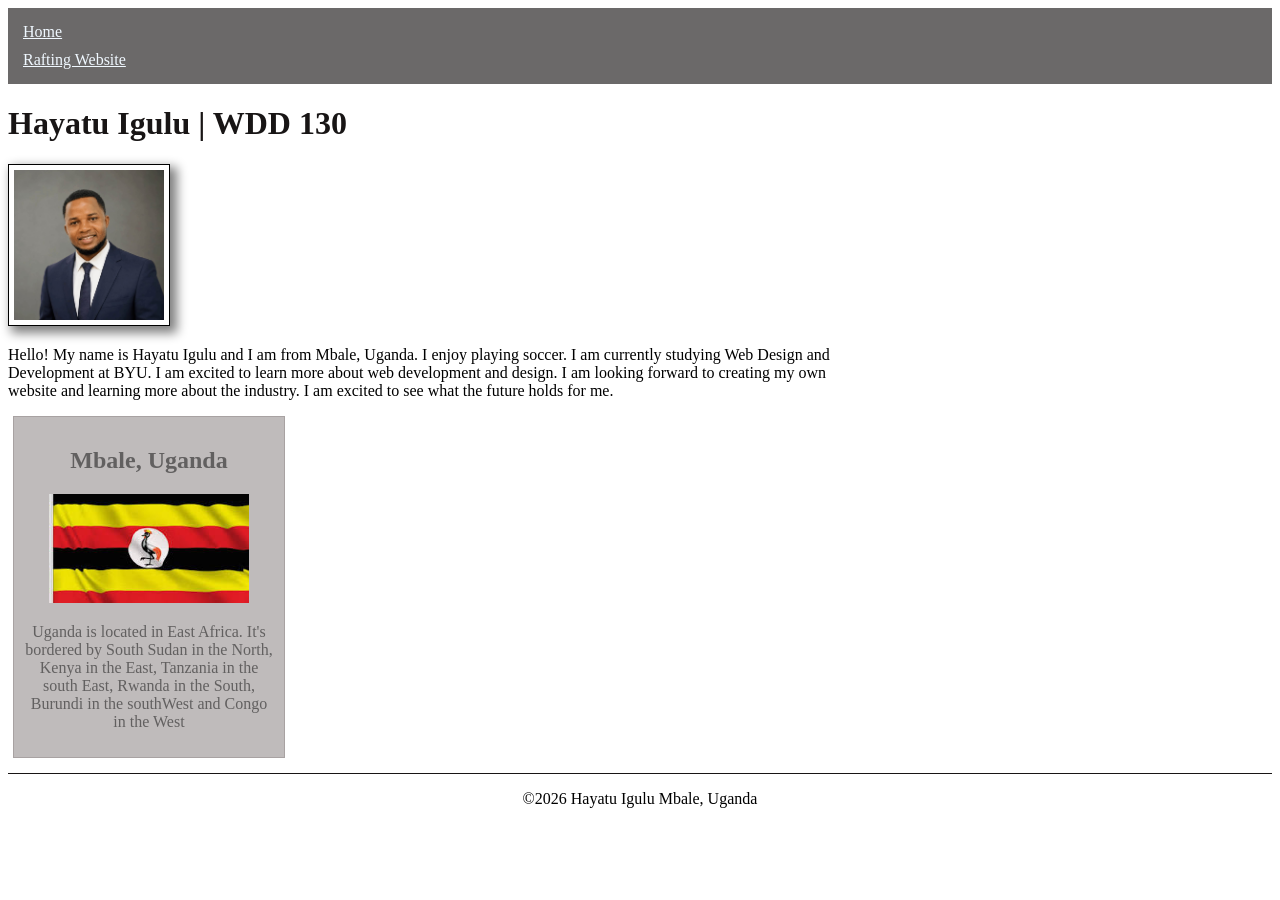
<file: index.html>
<!DOCTYPE html>
<html lang="en">

<head>
    <meta charset="UTF-8">
    <meta name="viewport" content="width=device-width, initial-scale=1.0">
    <title>Hayatu Igulu | WDD 130</title>
    <meta name="description" content="Hayatu igulu, Web foundamentals, the purpose of the page.">
    <meta name="author" content="Hayatu Igulu">
    <link rel="stylesheet" href="styles/styles.css">
</head>

<body>
    <header>
        <nav>
            <a href="#">Home</a>
            <a href="wwr/">Rafting Website</a>
        </nav>
    </header>
    <main>
        <h1>Hayatu Igulu | WDD 130</h1>
        <img src="images/profile.jpg" alt="My name is Hayatu Igulu" width="200">
        <p>Hello! My name is Hayatu Igulu and I am from Mbale, Uganda. I enjoy playing soccer.
            I am currently studying Web Design and Development at BYU.
            I am excited to learn more about web development and design.
            I am looking forward to creating my own website and learning more about the industry.
            I am excited to see what the future holds for me.
    </main>
    <aside>
        <h2>Mbale, Uganda</h2>
        <img src="images/flag.jpg" alt="">
        <p>Uganda is located in East Africa.
            It's bordered by South Sudan in the North, Kenya in the East, Tanzania in the south East,
            Rwanda in the South, Burundi in the southWest and Congo in the West</p>
    </aside>
    <footer>
        <p>&copy;2026 Hayatu Igulu Mbale, Uganda</p>
    </footer>
</body>

</html>
</file>
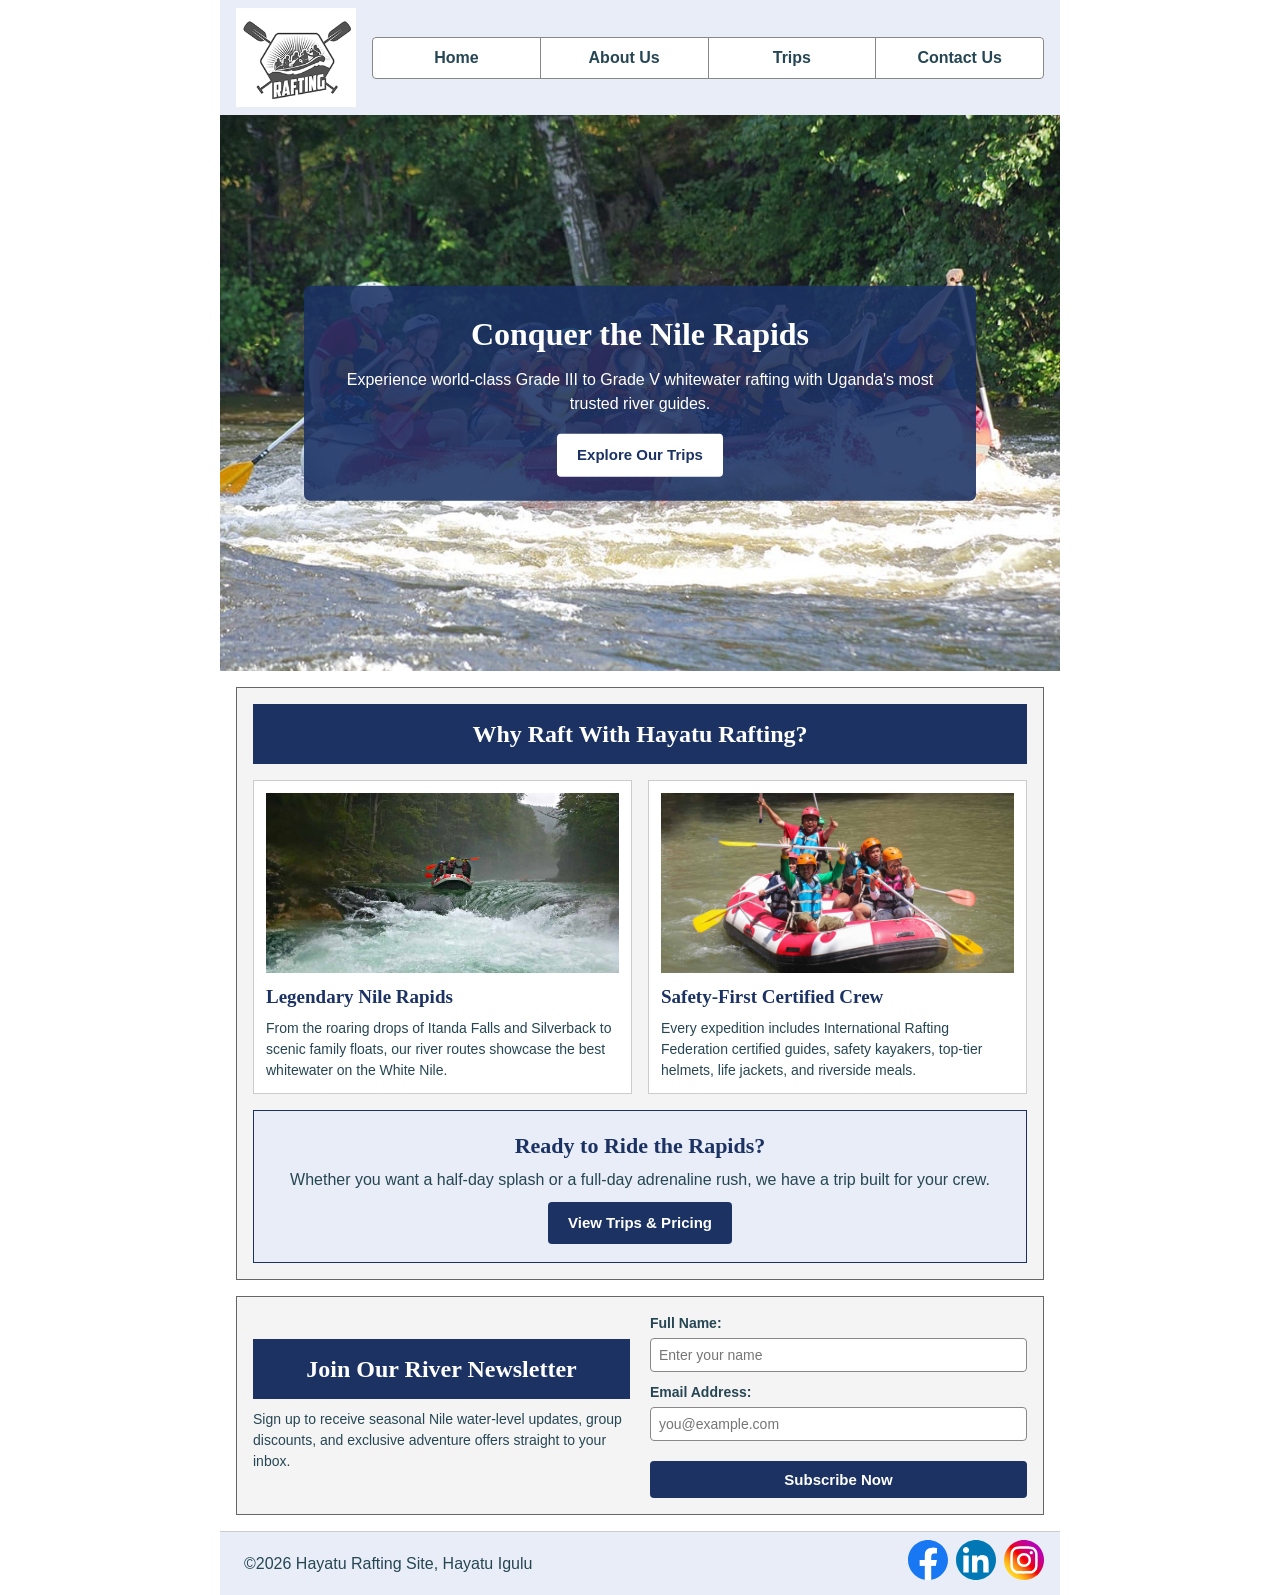
<file: wwr/index.html>
<!DOCTYPE html>
<html lang="en">

<head>
    <meta charset="UTF-8">
    <meta name="viewport" content="width=device-width, initial-scale=1.0">
    <meta name="description" content="Explore whitewater rafting on Uganda's Nile River, learn what makes Hayatu Rafting special, view trips, and join our newsletter.">
    <meta name="author" content="Hayatu Igulu">
    <title>Home | Hayatu Rafting Site</title>
    <link rel="stylesheet" href="./styles/rafting.css">
</head>

<body>
    <header>
        <img src="images/z-raftingbw.png" alt="Hayatu Rafting logo">
        <nav>
            <ul>
                <li><a href="index.html">Home</a></li>
                <li><a href="about.html">About Us</a></li>
                <li><a href="trips.html">Trips</a></li>
                <li><a href="contact.html">Contact Us</a></li>
            </ul>
        </nav>
    </header>

    <main>
        <!-- Full-Width Hero with Position Absolute Heading & CTA -->
        <div class="hero">
            <img src="images/rafting27_1024.jpg" alt="Rafters paddling through whitewater rapids on the Nile">
            <div class="home-hero-overlay">
                <h1>Conquer the Nile Rapids</h1>
                <p>Experience world-class Grade III to Grade V whitewater rafting with Uganda's most trusted river guides.</p>
                <a href="trips.html" class="cta-btn">Explore Our Trips</a>
            </div>
        </div>

        <!-- Multi-Column CSS Grid: Purpose & Offerings -->
        <section class="home-grid">
            <h2 class="full-span">Why Raft With Hayatu Rafting?</h2>

            <article class="purpose-card">
                <img src="images/mushroom-100kb.jpg" alt="Raft navigating Bujagali Falls rapids">
                <h3>Legendary Nile Rapids</h3>
                <p>From the roaring drops of Itanda Falls and Silverback to scenic family floats, our river routes showcase the best whitewater on the White Nile.</p>
            </article>

            <article class="purpose-card">
                <img src="images/4unsplash-100kb.jpg" alt="Experienced rafting guides leading a crew through whitewater">
                <h3>Safety-First Certified Crew</h3>
                <p>Every expedition includes International Rafting Federation certified guides, safety kayakers, top-tier helmets, life jackets, and riverside meals.</p>
            </article>

            <div class="cta-box full-span">
                <h3>Ready to Ride the Rapids?</h3>
                <p>Whether you want a half-day splash or a full-day adrenaline rush, we have a trip built for your crew.</p>
                <a href="trips.html" class="cta-btn">View Trips &amp; Pricing</a>
            </div>
        </section>

        <!-- Newsletter Sign-Up Section (2-Column Grid) -->
        <section class="newsletter">
            <div class="newsletter-info">
                <h2>Join Our River Newsletter</h2>
                <p>Sign up to receive seasonal Nile water-level updates, group discounts, and exclusive adventure offers straight to your inbox.</p>
            </div>
            <form class="newsletter-form" action="#" method="post">
                <div class="nl-row">
                    <label for="nl-name">Full Name:</label>
                    <input type="text" id="nl-name" name="nl-name" placeholder="Enter your name" required>
                </div>
                <div class="nl-row">
                    <label for="nl-email">Email Address:</label>
                    <input type="email" id="nl-email" name="nl-email" placeholder="you@example.com" required>
                </div>
                <button type="submit" class="cta-btn">Subscribe Now</button>
            </form>
        </section>
    </main>

    <footer>
        <p>&copy;2026 Hayatu Rafting Site, Hayatu Igulu</p>
        <nav class="socialmedia">
            <a href="https://facebook.com">
                <img src="images/facebook.svg" alt="Facebook Icon">
            </a>
            <a href="https://linkedin.com">
                <img src="images/linkedin.svg" alt="LinkedIn Icon">
            </a>
            <a href="https://instagram.com">
                <img src="images/instagram.svg" alt="Instagram Icon">
            </a>
        </nav>
    </footer>
</body>

</html>
</file>
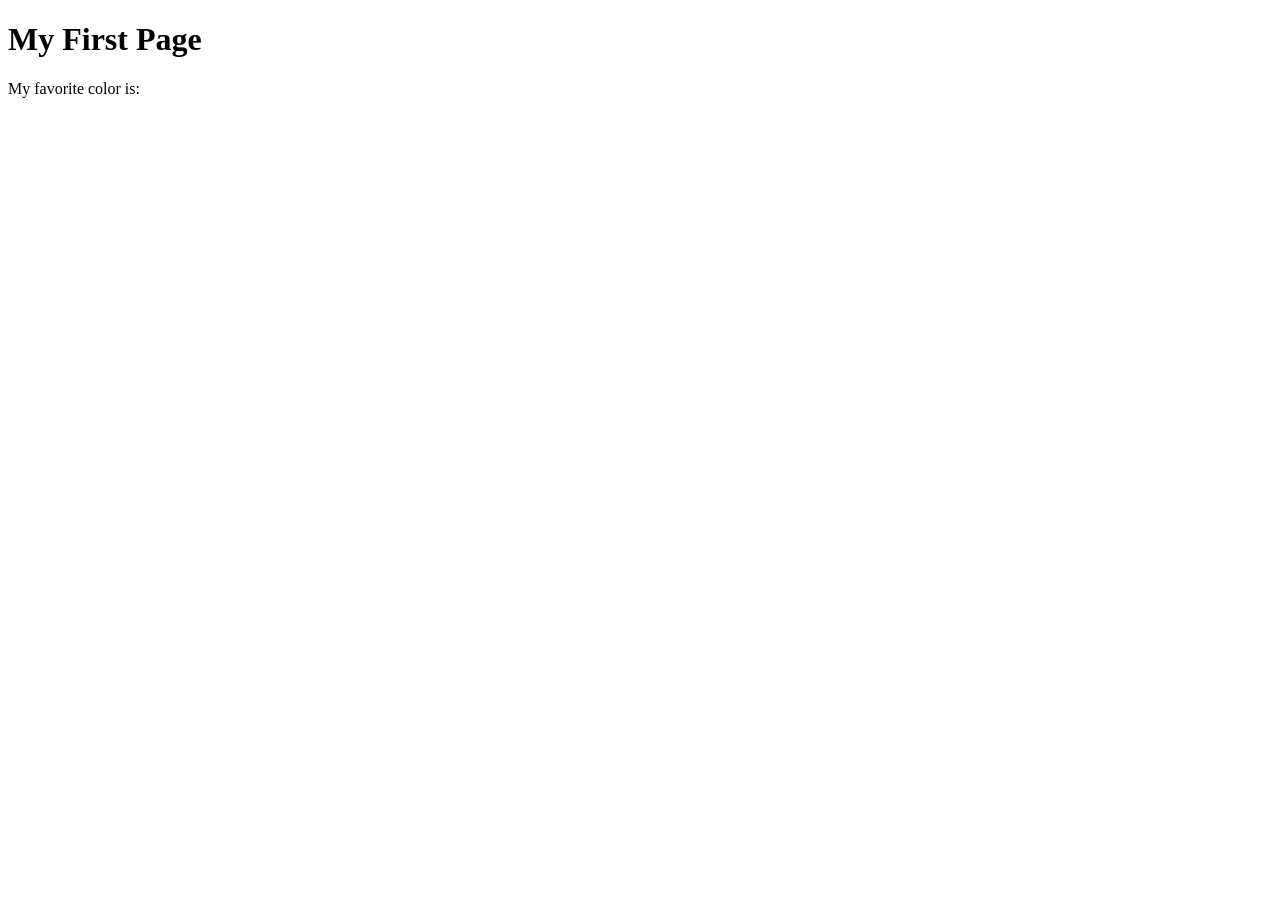
<file: week01/first-page.html>
<!DOCTYPE html>
<html lang="en">

<head>
    <meta charset="UTF-8">
    <meta name="viewport" content="width=device-width, initial-scale=1.0">
    <title>My First Page</title>
</head>

<body>
    <h1>My First Page</h1>
    <p>My favorite color is: </p>
</body>

</html>
</file>
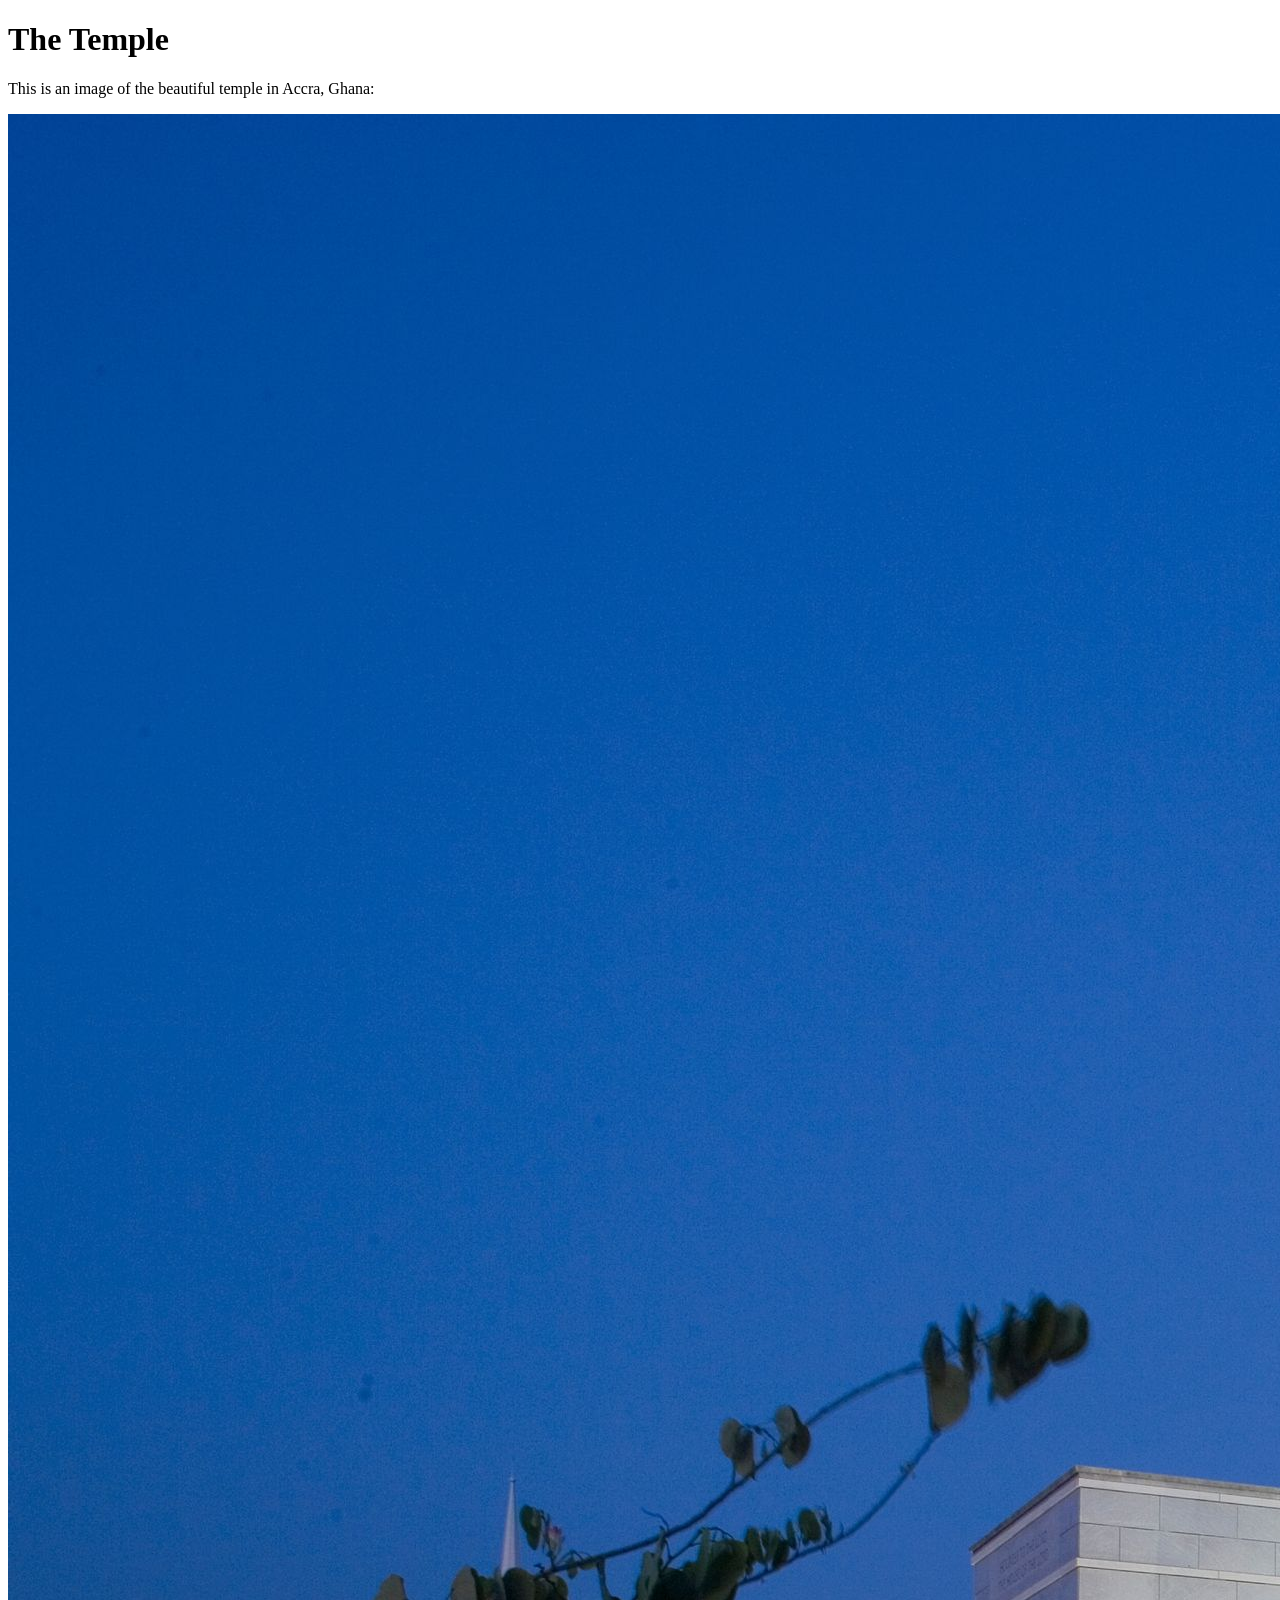
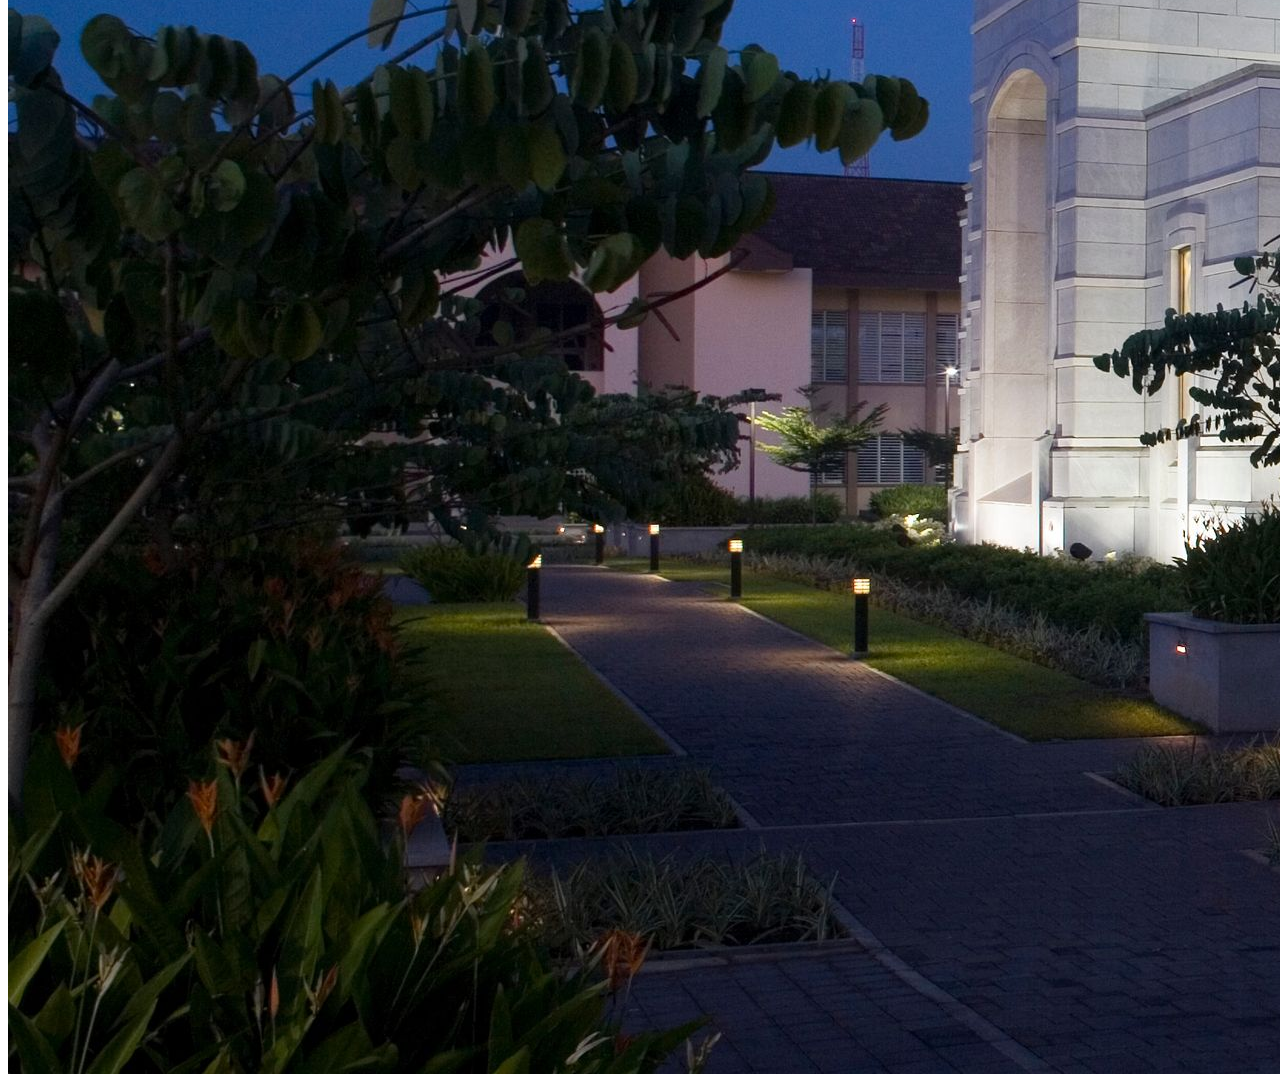
<file: week01/images.html>
<!DOCTYPE html>
<html lang="en">

<head>
    <meta charset="UTF-8">
    <meta name="viewport" content="width=device-width, initial-scale=1.0">
    <title>Temple Image</title>
</head>

<body>
    <h1>The Temple</h1>
    <p>This is an image of the beautiful temple in Accra, Ghana:</p>
    <img src="images/temple-large.jpeg" alt="The Accra Ghana Temple">

</body>

</html>
</file>
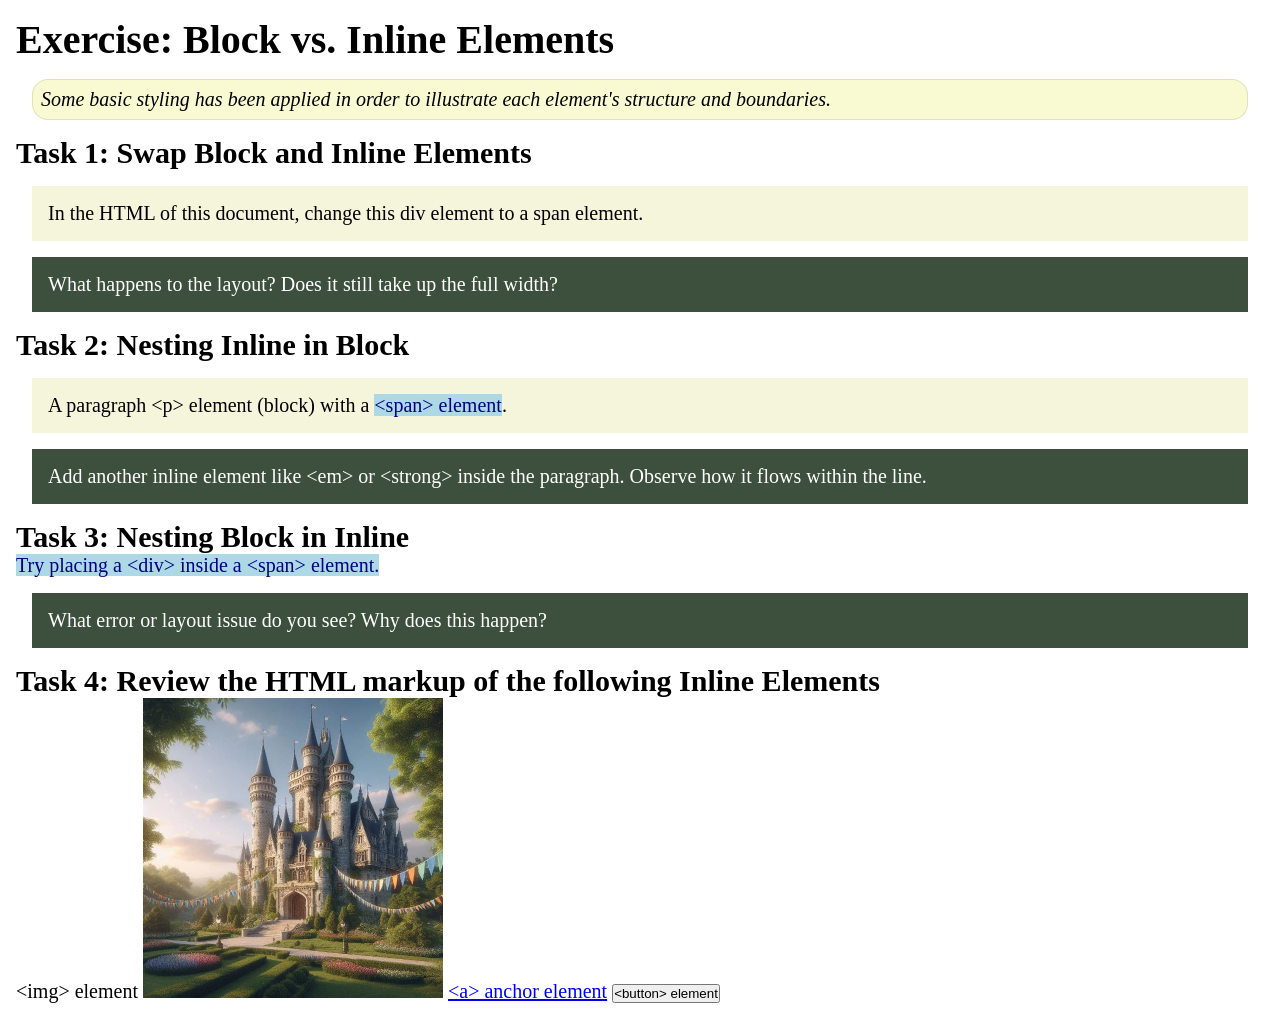
<file: week02/block-vs-inline.html>
<!DOCTYPE html>
<html lang="en">

<head>
    <meta charset="UTF-8">
    <meta name="viewport" content="width=device-width, initial-scale=1.0">
    <title>Exercise: Block vs. Inline Elements</title>
    <link rel="stylesheet" href="styles/block-vs-inline.css">
</head>

<body>
    <main>
        <h1>Exercise: Block vs. Inline Elements</h1>
        <p class="note">Some basic styling has been applied in order to illustrate each element's structure and boundaries.</p>

        <h2>Task 1: Swap Block and Inline Elements</h2>
        <div>In the HTML of this document, change this div element to a span element.</div>

        <p class="question">What happens to the layout? Does it still take up the full width?</p>

        <h2>Task 2: Nesting Inline in Block</h2>
        <p>A paragraph &lt;p&gt; element (block) with a <span>&lt;span&gt; element</span>.</p>
        <p class="question">Add another inline element like &lt;em&gt; or &lt;strong&gt; inside the paragraph. Observe how it flows within the line.</p>

        <h2>Task 3: Nesting Block in Inline</h2>
        <span>Try placing a &lt;div&gt; inside a &lt;span&gt; element.</span>
        <p class="question">What error or layout issue do you see? Why does this happen?</p>

        <h2>Task 4: Review the HTML markup of the following Inline Elements</h2>
        &lt;img&gt; element
        <img src="images/castle.webp" alt="placeholder image (images are inline)" width="300" height="300">
        <a href="https://churchofjesuschrist.org">&lt;a&gt; anchor element</a>
        <button type="button">&lt;button&gt; element</button>
    </main>
</body>

</html>
</file>
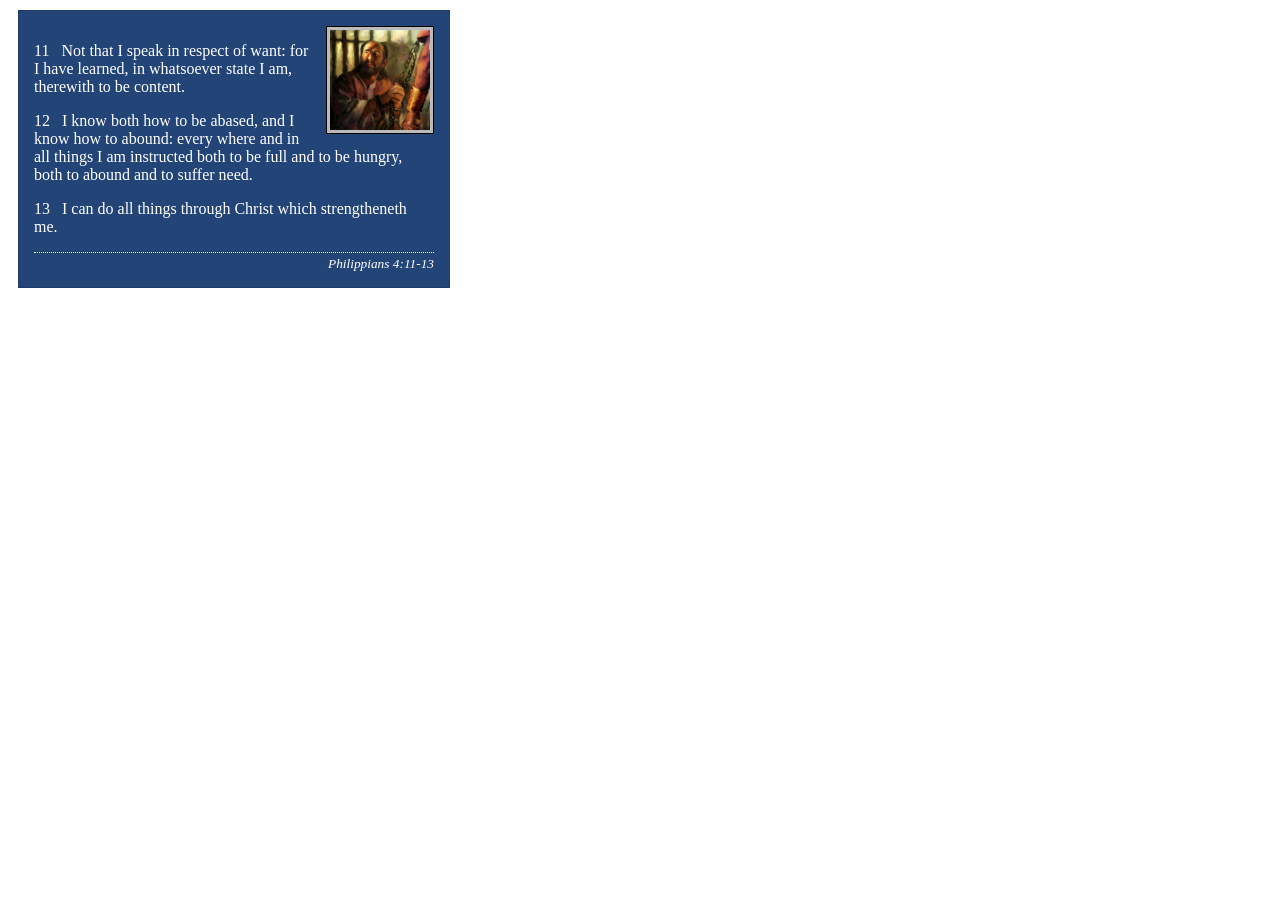
<file: week02/box-model-solution.html>
<!DOCTYPE html>
<html lang="en">

<head>
    <meta charset="UTF-8">
    <meta name="viewport" content="width=device-width, initial-scale=1.0">
    <title>Box Model Activity</title>
    <link rel="stylesheet" href="styles/box-model-solution.css">
</head>

<body>
    <main>
        <div class="callout">
            <img src="images/apostle-paul-imprisoned.webp" alt="Paul the Apostle - Imprisoned in Rome" width="200" height="200">
            <blockquote>
                <p>11 &nbsp; Not that I speak in respect of want: for I have learned, in whatsoever state I am, therewith to be content.</p>
                <p>12 &nbsp; I know both how to be abased, and I know how to abound: every where and in all things I am instructed both to be full and to be hungry, both to abound and to suffer need.</p>
                <p>13 &nbsp; I can do all things through Christ which strengtheneth me.</p>
            </blockquote>
            <cite>Philippians 4:11-13</cite>
        </div>
    </main>
</body>

</html>
</file>
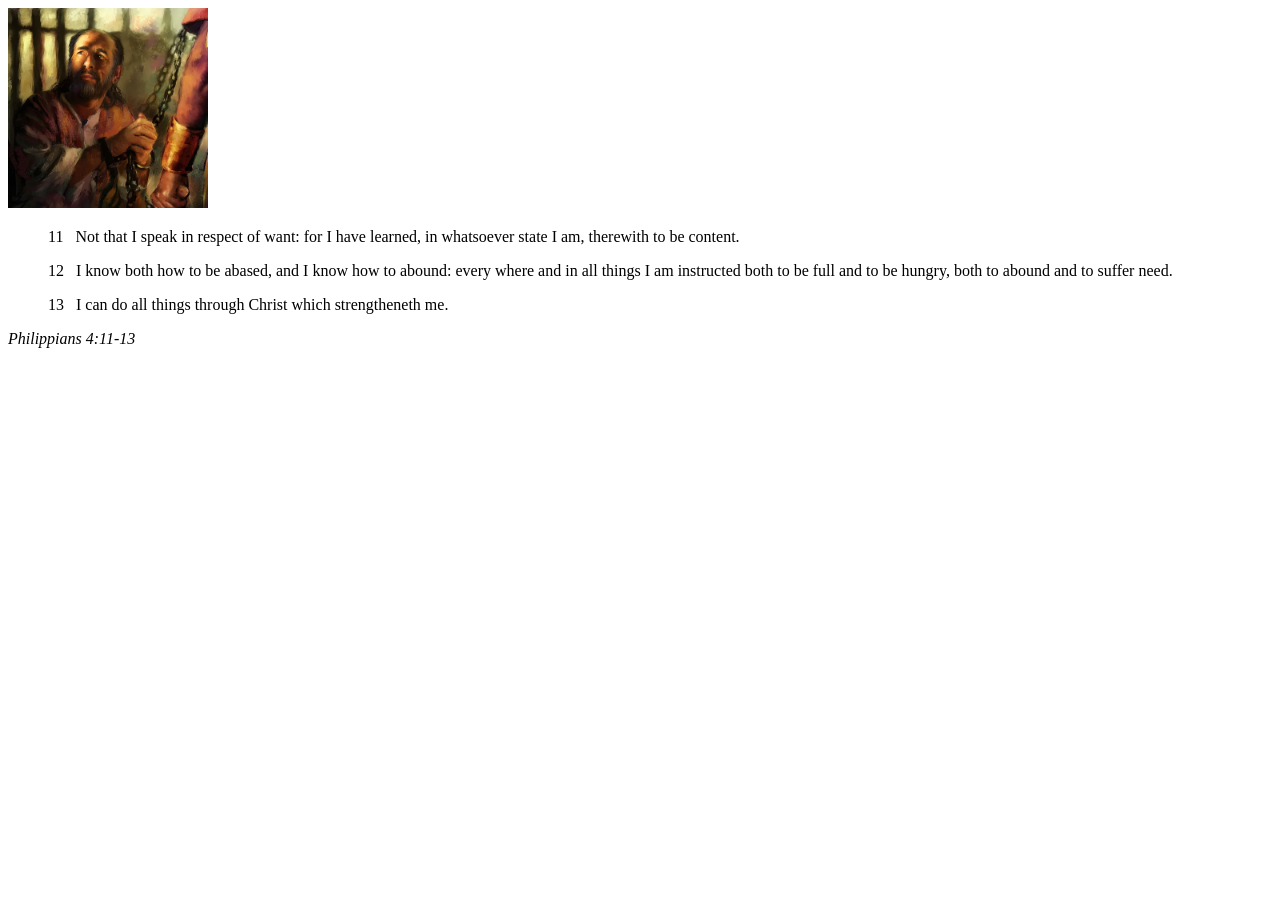
<file: week02/box-model.html>
<!DOCTYPE html>
<html lang="en">

<head>
    <meta charset="UTF-8">
    <meta name="viewport" content="width=device-width, initial-scale=1.0">
    <title>Box Model Activity</title>
</head>

<body>
    <main>
        <div class="callout">
            <img src="images/apostle-paul-imprisoned.webp" alt="Paul the Apostle - Imprisoned in Rome" width="200" height="200">
            <blockquote>
                <p>11 &nbsp; Not that I speak in respect of want: for I have learned, in whatsoever state I am, therewith to be content.</p>
                <p>12 &nbsp; I know both how to be abased, and I know how to abound: every where and in all things I am instructed both to be full and to be hungry, both to abound and to suffer need.</p>
                <p>13 &nbsp; I can do all things through Christ which strengtheneth me.</p>
            </blockquote>
            <cite>Philippians 4:11-13</cite>
        </div>
    </main>
</body>

</html>
</file>
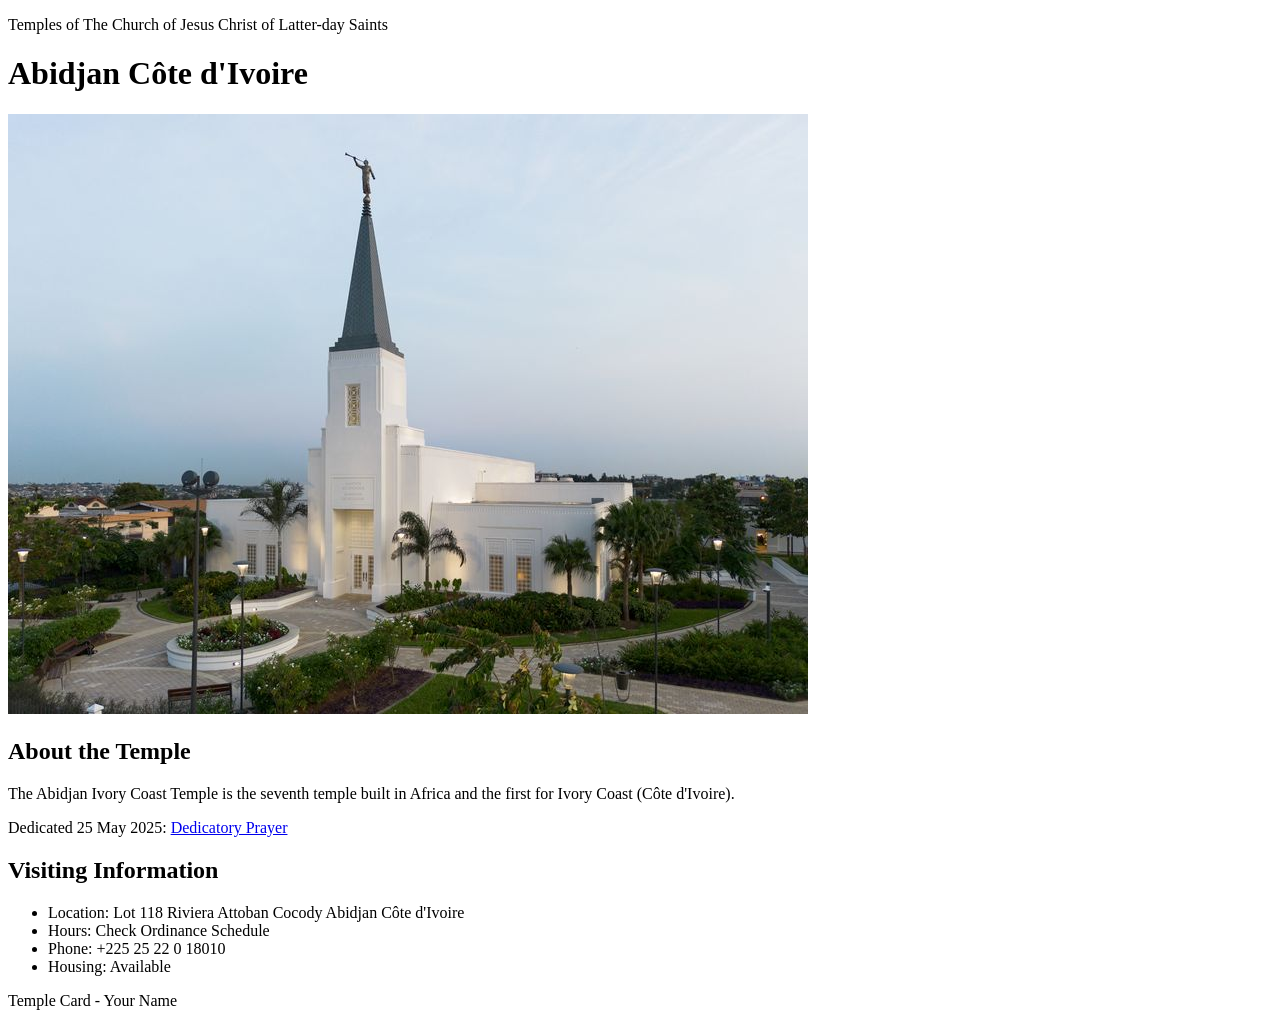
<file: week02/temple.html>
<!DOCTYPE html>
<html lang="en">

<head>
    <meta charset="UTF-8">
    <meta name="viewport" content="width=device-width, initial-scale=1.0">
    <title>Temple Card - Abidjan Côte d'Ivoire</title>
</head>

<body>
    <header>
        <p>Temples of The Church of Jesus Christ of Latter-day Saints</p>
    </header>
    <main>
        <h1>Abidjan Côte d'Ivoire</h1>
        <picture>
            <img src="images/abidjan-ivory-coast.jpeg" alt="Abidjan Côte d'Ivoire Temple">
        </picture>
        <section>
            <h2>About the Temple</h2>
            <p>The Abidjan Ivory Coast Temple is the seventh temple built in Africa and the first for Ivory Coast (Côte d'Ivoire).</p>
            <p>Dedicated 25 May 2025: <a href="https://www.churchofjesuschrist.org/temples/dedicatory-prayer/abidjan-ivory-coast-temple/2025-05-25?lang=eng" target="_blank" rel="noopener noreferrer">Dedicatory Prayer</a></p>
        </section>
        <section>
            <h2>Visiting Information</h2>
            <ul>
                <li>Location: Lot 118 Riviera Attoban Cocody Abidjan Côte d'Ivoire</li>
                <li>Hours: Check Ordinance Schedule</li>
                <li>Phone: +225 25 22 0 18010</li>
                <li>Housing: Available</li>
            </ul>
        </section>
    </main>
    <footer>
        <p>Temple Card - Your Name</p>
    </footer>
</body>

</html>
</file>
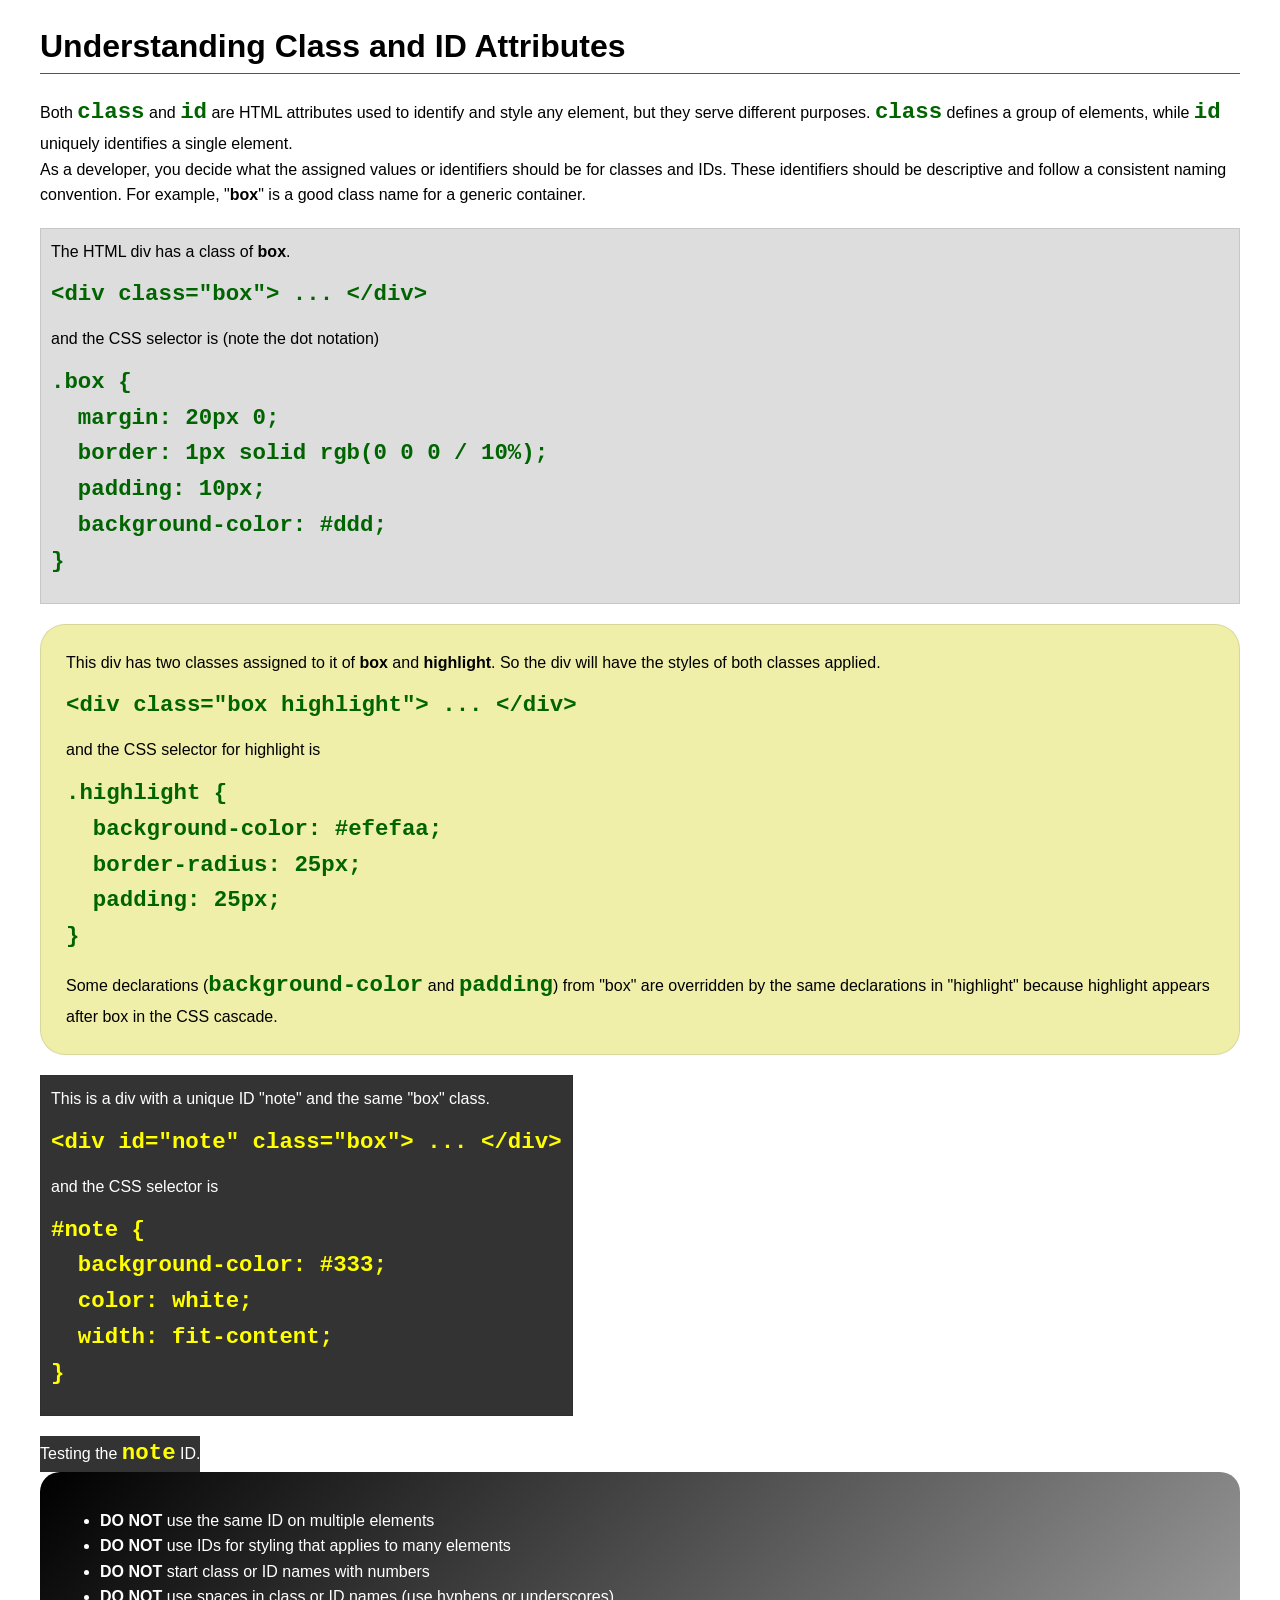
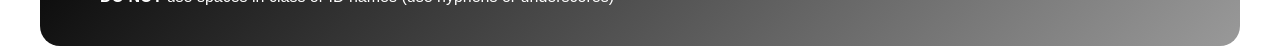
<file: week03/class-and-id.html>
<!DOCTYPE html>
<html lang="en">

<head>
    <meta charset="UTF-8">
    <meta name="viewport" content="width=device-width, initial-scale=1.0">
    <title>Class vs ID Attributes</title>
    <link rel="stylesheet" href="styles/class-and-id.css">
</head>

<body>
    <h1>Understanding Class and ID Attributes</h1>
    <p>Both <code>class</code> and <code>id</code> are HTML attributes used to identify and style any element, but they serve different purposes. <code>class</code> defines a group of elements, while <code>id</code> uniquely identifies a single element.</p>
    <p>As a developer, you decide what the assigned values or identifiers should be for classes and IDs. These identifiers should be descriptive and follow a consistent naming convention. For example, "<strong>box</strong>" is a good class name for a generic container.</p>
    <div class="box">
        <p>The HTML div has a class of <strong>box</strong>.</p>
        <pre><code class="html">&lt;div class="box"&gt; ... &lt;/div&gt;</code></pre>
        and the CSS selector is (note the dot notation)
        <pre><code class="css">.box {
  margin: 20px 0;
  border: 1px solid rgb(0 0 0 / 10%);
  padding: 10px;
  background-color: #ddd; 
}</code></pre>
    </div>

    <div class="box highlight">
        <p>This div has two classes assigned to it of <strong>box</strong> and <strong>highlight</strong>. So the div will have the styles of both classes applied.</p>
        <pre><code class="html">&lt;div class="box highlight"&gt; ... &lt;/div&gt;</code></pre>
        and the CSS selector for highlight is
        <pre><code class="css">.highlight {
  background-color: #efefaa;
  border-radius: 25px;
  padding: 25px;
}</code></pre>
        <p>Some declarations (<code>background-color</code> and <code>padding</code>) from "box" are overridden by the same declarations in "highlight" because highlight appears after box in the CSS cascade.</p>
    </div>

    <div id="note" class="box">
        <p>This is a div with a unique ID "note" and the same "box" class.</p>
        <pre><code class="html">&lt;div id="note" class="box"&gt; ... &lt;/div&gt;</code></pre>
        and the CSS selector is
        <pre><code class="css">#note {
  background-color: #333;
  color: white;
  width: fit-content;
}</code></pre>
    </div>

    <div id="note">
        <p>Testing the <code>note</code> ID.</p>
    </div>

    <section id="best-practice">
        <ul>
            <li><strong>DO NOT</strong> use the same ID on multiple elements</li>
            <li><strong>DO NOT</strong> use IDs for styling that applies to many elements</li>
            <li><strong>DO NOT</strong> start class or ID names with numbers</li>
            <li><strong>DO NOT</strong> use spaces in class or ID names (use hyphens or underscores)</li>
        </ul>
    </section>

</body>

</html>
</file>
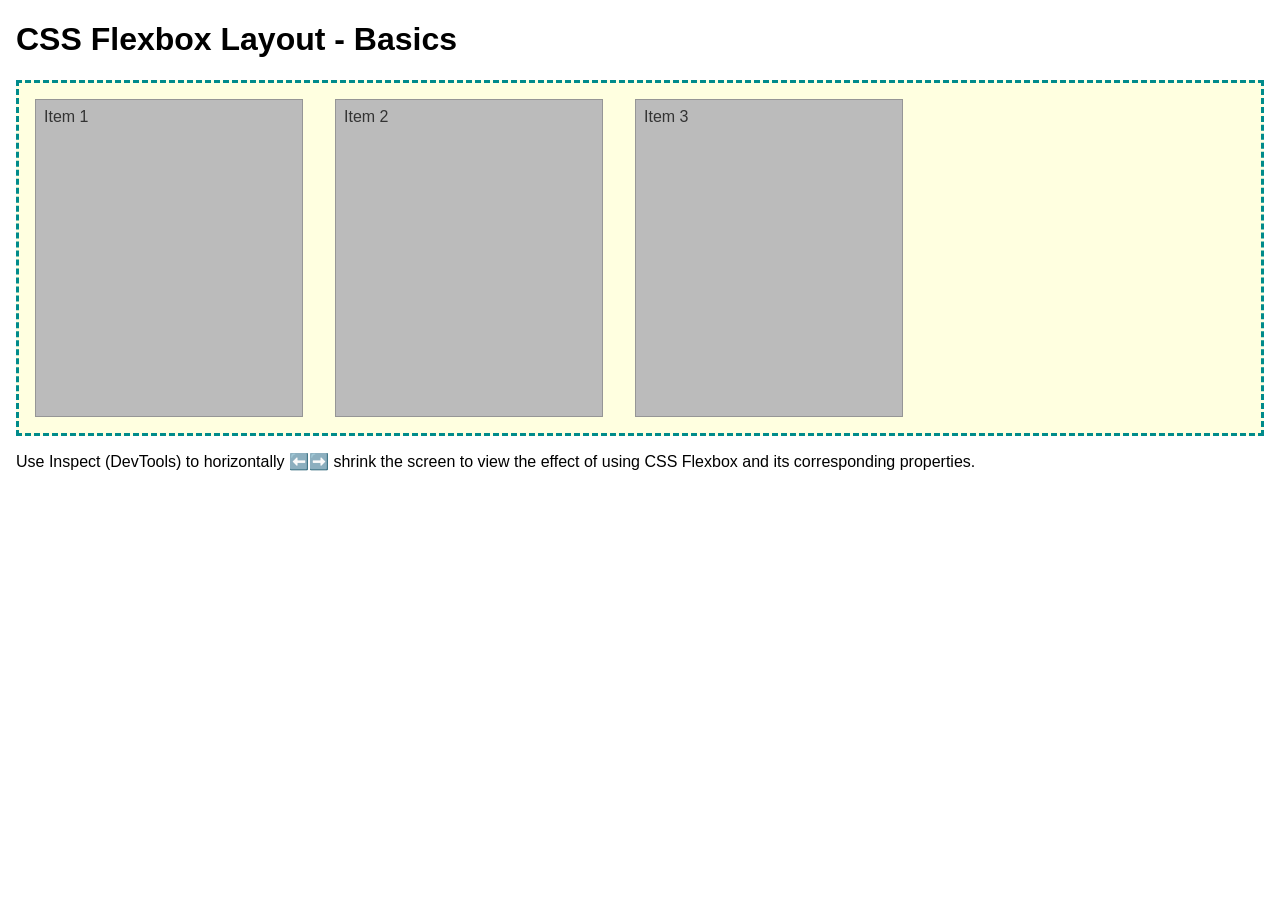
<file: week04/flexbox-layout.html>
<!DOCTYPE html>
<html lang="en">

<head>
    <meta charset="UTF-8">
    <meta name="viewport" content="width=device-width, initial-scale=1.0">
    <title>CSS Flexbox Layout - Basics</title>
    <link rel="stylesheet" href="styles/flexbox.css">
</head>

<body>
    <main>
        <h1>CSS Flexbox Layout - Basics</h1>
        <div class="flex-container">
            <div class="flex-item item1">Item 1</div>
            <div class="flex-item item2">Item 2</div>
            <div class="flex-item item3">Item 3</div>
        </div>
        <p>Use Inspect (DevTools) to horizontally ⬅️➡️ shrink the screen to view the effect of using CSS Flexbox and its corresponding properties.</p>
    </main>
</body>

</html>
</file>
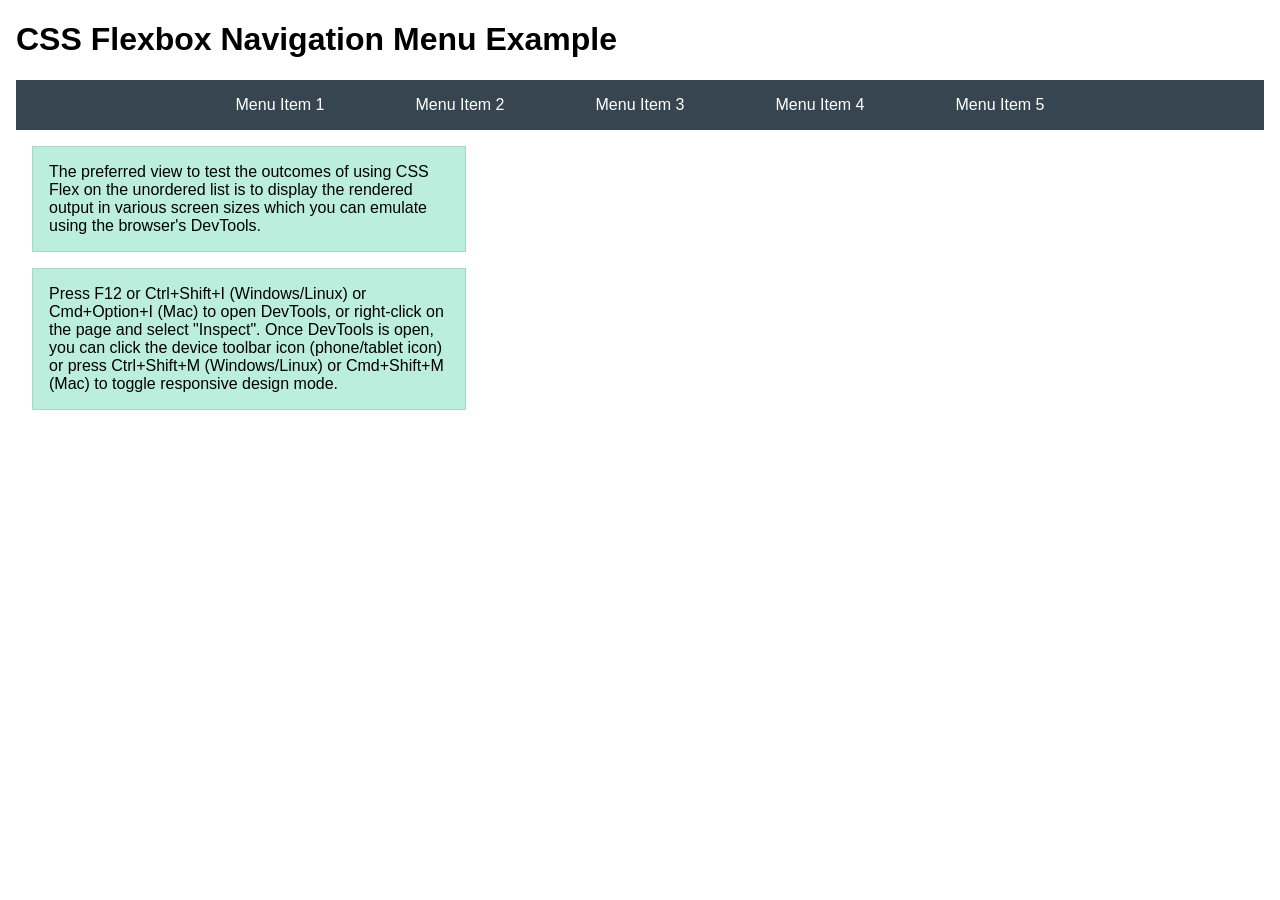
<file: week04/flexbox-menu.html>
<!DOCTYPE html>
<html lang="en">

<head>
    <meta charset="UTF-8">
    <meta name="viewport" content="width=device-width, initial-scale=1.0">
    <title>CSS Flexbox - Navigation Menu</title>
    <link rel="stylesheet" href="styles/flexbox-menu.css">
</head>

<body>
    <main>
        <h1>CSS Flexbox Navigation Menu Example</h1>
        <nav>
            <ul>
                <li><a href="#">Menu Item 1</a></li>
                <li><a href="#">Menu Item 2</a></li>
                <li><a href="#">Menu Item 3</a></li>
                <li><a href="#">Menu Item 4</a></li>
                <li><a href="#">Menu Item 5</a></li>
            </ul>
        </nav>
        <p>The preferred view to test the outcomes of using CSS Flex on the unordered list is to display the rendered output in various screen sizes which you can emulate using the browser's DevTools.</p>

        <p>Press F12 or Ctrl+Shift+I (Windows/Linux) or Cmd+Option+I (Mac) to open DevTools, or right-click on the page and select "Inspect". Once DevTools is open, you can click the device toolbar icon (phone/tablet icon) or press Ctrl+Shift+M (Windows/Linux) or Cmd+Shift+M (Mac) to toggle responsive design mode.</p>
    </main>
</body>

</html>
</file>
<file: styles/styles.css>
main {
    max-width: 840px;
}

nav {
    padding: 10px;
    background-color: #6b6969;
}

nav a {
    color: aliceblue;
    padding: 5px;
    display: block;
}

h1 {
    color: #181515;
}

aside {
    width: 250px;
    margin: 5px;
    border: 1px solid rgba(74, 61, 61, 0.2);
    padding: 10px;
    background-color: #bfbbbb;
    color: #626060;
    text-align: center;
}

aside img {
    width: 200px;
    height: auto;
}

main img {
    width: 150px;
    height: auto;
    border: 1px solid black;
    padding: 5px;
    box-shadow: 5px 5px 10px 2px gray;
}

p {
    padding: 0;
}

footer {
    margin-top: 15px;
    border-top: 1px solid #181515;
    text-align: center;
}
</file>
<file: wwr/styles/rafting.css>
:root {
    --primary-color: #1b3263;
    --accent1-color: #264653;
    --accent2-color: #ffffff;
    --heading-font: "Times New Roman", "Georgia", serif;
    --body-font: Arial, Helvetica, sans-serif;
}

* {
    margin: 0;
    padding: 0;
    box-sizing: border-box;
}

body {
    font-family: var(--body-font);
    color: var(--accent1-color);
}

header,
main,
footer {
    width: 840px;
    margin: 0 auto;
}

h1,
h2 {
    font-family: var(--heading-font);
}

nav,
p,
section,
article {
    margin: 16px;
    padding: 8px;
}

.socialmedia img {
    width: 40px;
    height: 40px;
}

.socialmedia a {
    text-decoration: none;
}

.hero {
    position: relative;
}

.hero > img {
    display: block;
    width: 100%;
    height: auto;
}

.hero article {
    position: absolute;
    top: 350px;
    left: 0;
    right: 0;
    background-color: rgba(255, 255, 255, 0.8);
}

h1 {
    position: absolute;
    top: 20px;
    width: 100%;
    padding: 16px;
    text-align: center;
    opacity: 0.7;
    background-color: var(--accent1-color);
    color: #fff;
}

h2 {
    background-color: var(--primary-color);
    color: var(--accent2-color);
    text-align: center;
    padding: 16px;
}

.hero article img {
    float: right;
    width: 125px;
    margin-left: 12px;
}

/* styles of contact page */

/*  Address block  */
.contact-info {
    text-align: center;
    padding: 16px 0 20px;
}

.contact-info p {
    margin: 0;
    padding: 0;
    font-size: 14px;
    font-weight: bold;
    line-height: 1.5;
}

.contact-title {
    position: static;
    width: auto;
    padding: 5px;
    opacity: 1;
    background-color: var(--primary-color);
    color: var(--accent2-color);
    font-size: 26px;
    font-weight: normal;
    margin: 0 0 6px;
}

/*  Map and form  */
.contact-section {
    display: flex;
    align-items: flex-start;
    gap: 40px;
    margin-bottom: 24px;
}

.map-box {
    flex: 1 1 50%;
}

.map-box iframe {
    border: 0;
    display: block;
    width: 100%;
    height: 310px;
}

.form-box {
    flex: 1 1 50%;
    max-width: 360px;
}

/* name / email rows */
.form-box .row {
    display: flex;
    align-items: center;
    margin-bottom: 12px;
}

.form-box .row label {
    width: 80px;
    flex-shrink: 0;
}

.form-box input[type="text"],
.form-box input[type="email"] {
    flex: 1;
    padding: 8px 10px;
    border: 1px solid #888;
    border-radius: 4px;
    font-size: 13px;
}

/* message purpose radios */
.form-box .purpose {
    display: flex;
    align-items: center;
    margin: 18px 0 16px;
}

.form-box .purpose > span {
    width: 80px;
    flex-shrink: 0;
    line-height: 1.3;
}

.form-box .options {
    display: flex;
    flex-direction: column;
    gap: 10px;
}

.form-box .options label {
    display: flex;
    align-items: center;
    gap: 8px;
    cursor: pointer;
}

/* message textarea */
.form-box .message label {
    display: block;
    margin-bottom: 4px;
}

.form-box textarea {
    width: 100%;
    height: 70px;
    padding: 8px 10px;
    border: 1px solid #888;
    border-radius: 4px;
    font: inherit;
    resize: vertical;
}

/* newsletter checkbox */
.form-box .subscribe {
    display: flex;
    align-items: center;
    gap: 8px;
    margin: 12px 0;
}

/* submit button */
.form-box button {
    width: 100%;
    padding: 8px;
    background: #e6e6e6;
    border: 1px solid #888;
    border-radius: 4px;
    font-size: 14px;
    cursor: pointer;
}

.form-box button:hover {
    background: #d9d9d9;
}

.form-box input:focus,
.form-box textarea:focus,
.form-box button:focus-visible {
    outline: 2px solid #4a7fd4;
    outline-offset: 1px;
}

/* Employees */
.staff {
    display: flex;
    flex-wrap: wrap;
    justify-content: center;
    gap: 24px 80px;
    padding: 12px 16px 20px;
    background: #f4f4f4;
    border: 1px solid #666;
}

.staff h2 {
    flex: 0 0 100%;
    margin: 0;
    font-size: 20px;
}

.staff-member {
    text-align: center;
}

.staff-member img {
    width: 100px;
    height: 85px;
    object-fit: cover;
    margin: 0 auto 8px;
    background: #e0e0e0;
}

.staff-member h3 {
    margin: 0;
    font-size: 13px;
    font-weight: normal;
}

/* Header styles */

header {
    display: grid;
    grid-template-columns: auto 1fr;
    align-items: center;
    gap: 16px;
    padding: 8px 16px;
    background-color: #e8edf7;
}

header img {
    display: block;
    width: 120px;
    height: auto;
}

header nav {
    margin: 0;
    padding: 0;
}

header nav ul {
    display: flex;
    list-style: none;
    background-color: #fff;
    border: 1px solid #888;
    border-radius: 4px;
}

header nav li {
    flex: 1 1 0;
    text-align: center;
}

header nav li + li {
    border-left: 1px solid #888;
}

header nav a {
    display: block;
    padding: 8px 12px;
    text-decoration: none;
    color: var(--accent1-color);
}

header nav a:hover {
    background-color: var(--primary-color);
    color: var(--accent2-color);
}

/*  Footer styles */

footer {
    display: flex;
    justify-content: space-between;
    align-items: center;
    background-color: #e8edf7;
    border-top: 1px solid #ccc;
}

footer p {
    margin: 0 16px;
}

.socialmedia {
    display: flex;
    gap: 8px;
    margin: 0 16px;
    padding: 0;
}

.hero article p {
    margin: 0 0 6px;
    padding: 0;
    font-size: 14px;
    line-height: 1.4;
}

.history,
.adventures {
    background-color: #f4f4f4;
    border: 1px solid #666;
}

.history {
    display: grid;
    grid-template-columns: 1fr 180px 1fr;
    align-items: center;
    gap: 16px;
}

.history h2 {
    grid-column: 1 / -1;
}

.history p {
    margin: 0;
    padding: 0;
    line-height: 1.5;
}

.history img {
    display: block;
    width: 100%;
    height: 130px;
    object-fit: cover;
}

/* Adventures: five figures spanning the section */
.adventures h2 {
    margin-bottom: 16px;
}

.gallery {
    display: flex;
    gap: 8px;
}

.gallery figure {
    flex: 1 1 0;
    min-width: 0;
}

.gallery img {
    display: block;
    width: 100%;
    height: 100px;
    object-fit: cover;
}

.gallery figcaption {
    margin-top: 4px;
    text-align: center;
    font-size: 13px;
}

/* styles of home page page and trips */
:root {
    --primary-color: #1b3263;
    --accent1-color: #264653;
    --accent2-color: #ffffff;
    --heading-font: "Times New Roman", "Georgia", serif;
    --body-font: Arial, Helvetica, sans-serif;
}

* {
    margin: 0;
    padding: 0;
    box-sizing: border-box;
}

body {
    font-family: var(--body-font);
    color: var(--accent1-color);
    line-height: 1.5;
}

header,
main,
footer {
    width: 840px;
    margin: 0 auto;
}

h1,
h2,
h3 {
    font-family: var(--heading-font);
}

nav,
p,
section,
article {
    margin: 16px;
    padding: 8px;
}

/* Header styles */
header {
    display: grid;
    grid-template-columns: auto 1fr;
    align-items: center;
    gap: 16px;
    padding: 8px 16px;
    background-color: #e8edf7;
}

header img {
    display: block;
    width: 120px;
    height: auto;
}

header nav {
    margin: 0;
    padding: 0;
}

header nav ul {
    display: flex;
    list-style: none;
    background-color: #fff;
    border: 1px solid #888;
    border-radius: 4px;
}

header nav li {
    flex: 1 1 0;
    text-align: center;
}

header nav li + li {
    border-left: 1px solid #888;
}

header nav a {
    display: block;
    padding: 8px 12px;
    text-decoration: none;
    color: var(--accent1-color);
    font-weight: bold;
}

header nav a:hover {
    background-color: var(--primary-color);
    color: var(--accent2-color);
}

/* Shared Section Headings & CTA Buttons */
h2 {
    background-color: var(--primary-color);
    color: var(--accent2-color);
    text-align: center;
    padding: 12px 16px;
}

.page-title {
    background-color: var(--primary-color);
    color: var(--accent2-color);
    text-align: center;
    padding: 12px 16px;
    font-size: 28px;
}

.cta-btn {
    display: inline-block;
    background-color: var(--primary-color);
    color: var(--accent2-color);
    text-decoration: none;
    font-weight: bold;
    padding: 10px 20px;
    border: none;
    border-radius: 4px;
    cursor: pointer;
    font-size: 15px;
    margin-top: 10px;
}

.cta-btn:hover {
    background-color: var(--accent1-color);
}

/* =========================================
   Hero Section (About Us & Home)
   ========================================= */
.hero {
    position: relative;
}

.hero > img {
    display: block;
    width: 100%;
    height: auto;
}

/* About Us Hero Heading & Article */
.hero > h1 {
    position: absolute;
    top: 20px;
    width: 100%;
    padding: 16px;
    text-align: center;
    background-color: rgba(38, 70, 83, 0.85);
    color: #fff;
}

.hero article {
    position: absolute;
    bottom: 20px;
    left: 0;
    right: 0;
    background-color: rgba(255, 255, 255, 0.9);
}

.hero article img {
    float: right;
    width: 125px;
    margin-left: 12px;
}

.hero article p {
    margin: 0 0 6px;
    padding: 0;
    font-size: 14px;
    line-height: 1.4;
}

/* Home Hero Overlay (Position Absolute) */
.home-hero-overlay {
    position: absolute;
    top: 50%;
    left: 50%;
    transform: translate(-50%, -50%);
    width: 80%;
    background-color: rgba(27, 50, 99, 0.88);
    color: var(--accent2-color);
    padding: 24px;
    text-align: center;
    border-radius: 6px;
}

.home-hero-overlay h1 {
    position: static;
    width: auto;
    padding: 0;
    opacity: 1;
    background-color: transparent;
    font-size: 32px;
    color: var(--accent2-color);
    margin: 0 0 10px;
}

.home-hero-overlay p {
    margin: 0 0 8px;
    padding: 0;
    font-size: 16px;
}

.home-hero-overlay .cta-btn {
    background-color: var(--accent2-color);
    color: var(--primary-color);
}

.home-hero-overlay .cta-btn:hover {
    background-color: #e8edf7;
}

/* =========================================
   Home Page: Multi-Column Grid & Newsletter
   ========================================= */
.home-grid {
    display: grid;
    grid-template-columns: 1fr 1fr;
    gap: 16px;
    background-color: #f4f4f4;
    border: 1px solid #666;
    padding: 16px;
}

.full-span {
    grid-column: 1 / -1;
}

.purpose-card {
    margin: 0;
    padding: 12px;
    background-color: var(--accent2-color);
    border: 1px solid #ccc;
}

.purpose-card img {
    width: 100%;
    height: 180px;
    object-fit: cover;
    display: block;
    margin-bottom: 10px;
}

.purpose-card h3 {
    color: var(--primary-color);
    margin-bottom: 6px;
    font-size: 19px;
}

.purpose-card p {
    margin: 0;
    padding: 0;
    font-size: 14px;
}

.cta-box {
    background-color: #e8edf7;
    border: 1px solid var(--primary-color);
    padding: 18px;
    text-align: center;
}

.cta-box h3 {
    color: var(--primary-color);
    font-size: 22px;
    margin-bottom: 6px;
}

.cta-box p {
    margin: 0;
    padding: 0;
}

.newsletter {
    display: grid;
    grid-template-columns: 1fr 1fr;
    gap: 20px;
    align-items: center;
    background-color: #f4f4f4;
    border: 1px solid #666;
    padding: 16px;
}

.newsletter-info h2 {
    margin-bottom: 10px;
}

.newsletter-info p {
    margin: 0;
    padding: 0;
    font-size: 14px;
}

.newsletter-form {
    display: flex;
    flex-direction: column;
    gap: 10px;
}

.nl-row {
    display: flex;
    flex-direction: column;
    gap: 4px;
}

.nl-row label {
    font-weight: bold;
    font-size: 14px;
}

.nl-row input {
    padding: 8px;
    border: 1px solid #888;
    border-radius: 4px;
    font-size: 14px;
}

/* Trips Page */
.trips-hero {
    position: relative;
    margin: 0;
    padding: 0;
}

.trips-hero > img {
    display: block;
    width: 100%;
    height: 480px;
    object-fit: cover;
}

.trips-hero-content {
    position: absolute;
    top: 72px;
    left: 50%;
    width: 80%;
    transform: translateX(-50%);
    padding: 24px;
    border-radius: 6px;
    background-color: rgba(27, 50, 99, 0.88);
    color: var(--accent2-color);
    text-align: center;
}

.trips-hero-content .page-title {
    position: static;
    width: auto;
    margin: 0;
    padding: 0;
    opacity: 1;
    background-color: transparent;
    color: var(--accent2-color);
    font-size: 38px;
}

.trips-hero-content p {
    margin: 10px 0;
    padding: 0;
}

.trips-hero-content .cta-btn {
    background-color: #dfc59c;
    color: #222;
}

.trips-grid {
    display: grid;
    grid-template-columns: repeat(3, minmax(0, 1fr));
    gap: 16px;
    background-color: #f4f4f4;
    border: 1px solid #666;
    padding: 16px;
}

.trip-card {
    margin: 0;
    padding: 0;
    background-color: var(--accent2-color);
    border: 1px solid #ccc;
    display: flex;
    flex-direction: column;
}

.trip-card > img {
    display: block;
    width: 100%;
    height: 160px;
    object-fit: cover;
}

.trip-body {
    padding: 12px;
}

.trip-level {
    display: inline-block;
    margin-bottom: 6px;
    padding: 2px 8px;
    border-radius: 3px;
    background-color: var(--accent1-color);
    color: var(--accent2-color);
    font-size: 12px;
    font-weight: bold;
}

.trip-body h3 {
    margin-bottom: 6px;
    color: var(--primary-color);
    font-size: 18px;
}

.trip-body p {
    margin: 0 0 10px;
    padding: 0;
    font-size: 13px;
}

.trip-body ul {
    padding-left: 18px;
    font-size: 13px;
}

.trip-body li {
    margin-bottom: 4px;
}

.trips-table-wrap {
    margin: 16px;
    padding: 16px;
    background-color: #f4f4f4;
    border: 1px solid #666;
}

.trips-table-wrap h2 {
    margin-bottom: 14px;
}

.trips-table {
    width: 100%;
    border-collapse: collapse;
    background-color: var(--accent2-color);
    font-size: 13px;
}

.trips-table th,
.trips-table td {
    padding: 8px;
    border: 1px solid #888;
    text-align: left;
}

.trips-table thead {
    background-color: var(--primary-color);
    color: var(--accent2-color);
}

.trips-table tbody th {
    font-weight: normal;
}

.trips-table tbody tr:nth-child(even) {
    background-color: #e8edf7;
}

/* About Us Page: History & Adventures */
.history,
.adventures {
    background-color: #f4f4f4;
    border: 1px solid #666;
}

.history {
    display: grid;
    grid-template-columns: 1fr 180px 1fr;
    align-items: center;
    gap: 16px;
}

.history h2 {
    grid-column: 1 / -1;
}

.history p {
    margin: 0;
    padding: 0;
    line-height: 1.5;
}

.history img {
    display: block;
    width: 100%;
    height: 130px;
    object-fit: cover;
}

.adventures h2 {
    margin-bottom: 16px;
}

.gallery {
    display: flex;
    gap: 8px;
}

.gallery figure {
    flex: 1 1 0;
    min-width: 0;
}

.gallery img {
    display: block;
    width: 100%;
    height: 100px;
    object-fit: cover;
}

.gallery figcaption {
    margin-top: 4px;
    text-align: center;
    font-size: 13px;
}

/* Contact Us Page Styles */
.contact-info {
    text-align: center;
    padding: 16px 0 20px;
}

.contact-info p {
    margin: 0;
    padding: 0;
    font-size: 14px;
    font-weight: bold;
    line-height: 1.5;
}

.contact-title {
    padding: 5px;
    background-color: var(--primary-color);
    color: var(--accent2-color);
    font-size: 26px;
    font-weight: normal;
    margin: 0 0 6px;
}

.contact-section {
    display: flex;
    align-items: flex-start;
    gap: 40px;
    margin-bottom: 24px;
}

.map-box {
    flex: 1 1 50%;
}

.map-box iframe {
    border: 0;
    display: block;
    width: 100%;
    height: 310px;
}

.form-box {
    flex: 1 1 50%;
    max-width: 360px;
}

.form-box .row {
    display: flex;
    align-items: center;
    margin-bottom: 12px;
}

.form-box .row label {
    width: 80px;
    flex-shrink: 0;
}

.form-box input[type="text"],
.form-box input[type="email"] {
    flex: 1;
    padding: 8px 10px;
    border: 1px solid #888;
    border-radius: 4px;
    font-size: 13px;
}

.form-box .purpose {
    display: flex;
    align-items: center;
    margin: 18px 0 16px;
}

.form-box .purpose > span {
    width: 80px;
    flex-shrink: 0;
    line-height: 1.3;
}

.form-box .options {
    display: flex;
    flex-direction: column;
    gap: 10px;
}

.form-box .options label {
    display: flex;
    align-items: center;
    gap: 8px;
    cursor: pointer;
}

.form-box .message label {
    display: block;
    margin-bottom: 4px;
}

.form-box textarea {
    width: 100%;
    height: 70px;
    padding: 8px 10px;
    border: 1px solid #888;
    border-radius: 4px;
    font: inherit;
    resize: vertical;
}

.form-box .subscribe {
    display: flex;
    align-items: center;
    gap: 8px;
    margin: 12px 0;
}

.form-box button {
    width: 100%;
    padding: 8px;
    background: #e6e6e6;
    border: 1px solid #888;
    border-radius: 4px;
    font-size: 14px;
    cursor: pointer;
}

.form-box button:hover {
    background: #d9d9d9;
}

.form-box input:focus,
.form-box textarea:focus,
.form-box button:focus-visible {
    outline: 2px solid #4a7fd4;
    outline-offset: 1px;
}

.staff {
    display: flex;
    flex-wrap: wrap;
    justify-content: center;
    gap: 24px 80px;
    padding: 12px 16px 20px;
    background: #f4f4f4;
    border: 1px solid #666;
}

.staff h2 {
    flex: 0 0 100%;
    margin: 0;
    font-size: 20px;
}

.staff-member {
    text-align: center;
}

.staff-member img {
    width: 100px;
    height: 85px;
    object-fit: cover;
    margin: 0 auto 8px;
    background: #e0e0e0;
}

.staff-member h3 {
    margin: 0;
    font-size: 13px;
    font-weight: normal;
}

/* Footer Styles */
footer {
    display: flex;
    justify-content: space-between;
    align-items: center;
    background-color: #e8edf7;
    border-top: 1px solid #ccc;
    padding: 8px 0;
}

footer p {
    margin: 0 16px;
}

.socialmedia {
    display: flex;
    gap: 8px;
    margin: 0 16px;
    padding: 0;
}

.socialmedia img {
    width: 40px;
    height: 40px;
}

.socialmedia a {
    text-decoration: none;
}
</file>
<file: week02/styles/block-vs-inline.css>
* {
    margin: 0;
    padding: 0;
}

body {
    font-size: 20px;
    margin: 1rem;
}

p,
div {
    background-color: beige;
    margin: 1rem;
    padding: 1rem;
}

span {
    color: navy;
    background-color: lightblue;
}

code {
    margin: 0;
    padding: 0;
    color: green;
    font-size: 1.2rem;
}

.note {
    font-style: italic;
    background-color: lightgoldenrodyellow;
    border-radius: 1rem;
    border: 1px solid rgb(0 0 0 / 10%);
    margin: 1rem;
    padding: .5rem;
}

.question {
    background-color: #3d503d;
    color: #fff;
}
</file>
<file: week02/styles/box-model-solution.css>
.callout {
    max-width: 400px;
    margin: 10px;
    border: 1px solid rgb(0 0 0 / 10%);
    padding: 15px;
    background-color: #247;
    color: #fff;
}

.callout img {
    float: right;
    margin: 0 0 10px 15px;
    border: 1px solid #000;
    padding: 3px;
    background-color: #bbb;
    width: 100px;
    height: auto;
}

blockquote {
    margin: 0;
}

cite {
    display: block;
    border-top: 1px dotted #fff;
    padding-top: 3px;
    text-align: right;
    font-size: smaller;
}
</file>
<file: week03/styles/class-and-id.css>
body {
    font-family: Arial, sans-serif;
    line-height: 1.6;
    margin: 0;
    padding: 0 40px;
}

h1 {
    border-bottom: 1px solid rgb(0 110 182);
    padding-bottom: 0;
}

p {
    margin: 0;
}

code {
    color: darkgreen;
    font-weight: 700;
    font-size: 1.4rem;
}

/* Class examples - can be reused */
.box {
    margin: 20px 0;
    border: 1px solid rgb(0 0 0 / 10%);
    padding: 10px;
    background-color: #ddd;
    /* this is shorthand for #dddddd */
}

.highlight {
    background-color: #efefaa;
    border-radius: 25px;
    padding: 25px;
}

/* ID examples - should be unique */

#note {
    background-color: #333;
    color: white;
    width: fit-content;
}

#note code {
    color: yellow;
}

#best-practice {
    background: linear-gradient(135deg, #000 0%, #999 100%);
    color: white;
    border-radius: 20px;
    padding: 20px;
}
</file>
<file: week04/styles/flexbox.css>
body {
    font-family: Helvetica, Arial, sans-serif;
    margin: 1rem;
}

.flex-container {
    border: 3px dashed darkcyan;
    background-color: lightyellow;
    display: flex;
    flex-wrap: wrap;
}

.flex-item {
    width: 250px;
    margin: 1rem;
    border: 1px solid rgb(0 0 0 / 20%);
    padding: 0.5rem;
    background-color: #bbb;
    color: #333;
}

.item1 {
    min-height: 100px;
}

.item2 {
    min-height: 200px;
}

.item3 {
    min-height: 300px;
}
</file>
<file: week04/styles/flexbox-menu.css>
body {
    font-family: Helvetica, Arial, sans-serif;
    margin: 1rem;
}

nav {
    background-color: #36454f;
}

nav ul {
    list-style-type: none;
    display: flex;
    flex-wrap: wrap;
    max-width: 900px;
    margin: 0 auto;
    padding: 0;
    justify-content: space-around;
    align-items: center;
}

nav a {
    display: block;
    color: #fff;
    text-align: center;
    padding: 1rem;
    text-decoration: none;
}

p {
    margin: 1rem;
    border: 1px solid rgb(0 0 0 / 10%);
    padding: 1rem;
    background-color: #bed;
    max-width: 400px;
}
</file>
